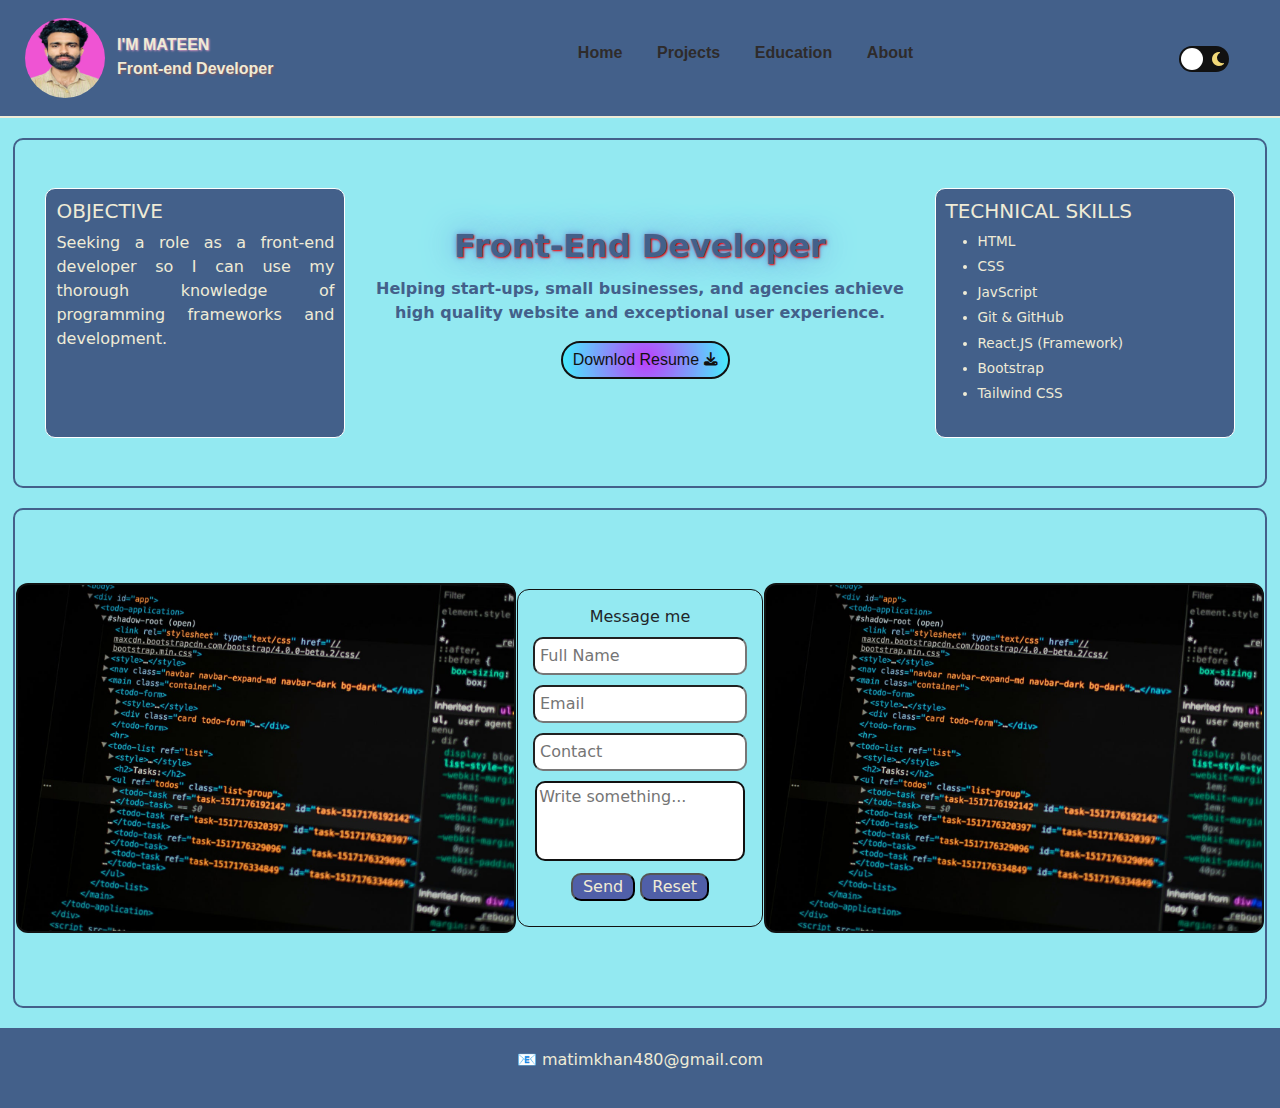
<file: index.html>
<!DOCTYPE html>
<html lang="en">

<head>
    <meta charset="UTF-8">
    <meta name="viewport" content="width=device-width, initial-scale=1.0">

    <title>Home</title>

    <link href="https://cdn.jsdelivr.net/npm/bootstrap@5.3.3/dist/css/bootstrap.min.css" rel="stylesheet">
    <link rel="stylesheet" href="https://cdnjs.cloudflare.com/ajax/libs/font-awesome/6.6.0/css/all.min.css">
    <link rel="stylesheet" href="style.css">
    <link rel="stylesheet" href="responsive.css">
</head>

<body>
    <header>
        <div class="navbar">
            <div class="profile-tag">
                <div class="profile-pic">
                    <img src="pic/Mateen Photo.jpeg" alt="profilepic" class="profilePic">
                </div>

                <div class="profile">
                    <p>I'M MATEEN <br><span class="span">Front-end Developer</span></p>
                </div>
            </div>

            <div class="topnav">
                <a href="index.html">Home</a>
                <a href="projects.html">Projects</a>
                <a href="education.html">Education</a>
                <a href="about.html">About</a>
            </div>


            <div class="darkBtn">
                <input type="checkbox" class="checkbox" id="checkbox">
                <label for="checkbox" class="checkbox-label">
                    <i class="fas fa-sun"></i>
                    <i class="fas fa-moon"></i>
                    <span class="slide"></span>
                </label>
            </div>
        </div>
    </header>

    <div class="hero-section">
        <div class="container-1">
            <h5>OBJECTIVE</h5>
            <p>Seeking a role as a front-end developer so I can use my thorough knowledge of programming frameworks and
                development.</p>
        </div>

        <div class="main">
            <h2>Front-End Developer</h2> <br>
            <p class="description">
                Helping start-ups, small businesses, and agencies achieve<br>
                high quality website and exceptional user experience.
            </p>
            <div class="btn-box">

                <a href="resume/Mateen Resume.pdf" download="Mateen-resume"><button class="btn-container"><i
                            class="fas fa-download" id="download"></i> Downlod
                        Resume </button></a>
            </div>
        </div>

        <div class="container-2">
            <h5>TECHNICAL SKILLS</h5>
            <ul>
                <li>HTML</li>
                <li>CSS</li>
                <li>JavScript</li>
                <li>Git & GitHub</li>
                <li>React.JS (Framework)</li>
                <li>Bootstrap</li>
                <li>Tailwind CSS</li>
            </ul>
        </div>
    </div>

    <div class="main-2">
        <div class="img-box"> </div>
        <div class="msg-box">
            <fieldset>
                <legend>Message me</legend>
                <form action="https://formspree.io/f/xvggqwjn" method="post" id="reset">
                    <input type="text" name=Name placeholder="Full Name" required><br>
                    <input type="email" name="Email" placeholder="Email" required><br>
                    <input type="tel" name="Contact" placeholder="Contact" minlength="10" maxlength="20" required><br>
                    <textarea name="Message" id="message" placeholder="Write something..." required></textarea><br>
                    <button class="send-btn">Send</button>
                    <input type="button" class="reset-btn" onclick="resetBtn()" value="Reset">
                </form>
            </fieldset>
        </div>
        <div class="img-box"></div>
    </div>

    <footer>
        <div class="footer-panel">
            <p>📧 matimkhan480@gmail.com</p>
        </div>
    </footer>
    <script src="script.js"></script>
</body>
<script>
    //Reset Btn
    function resetBtn() {
        document.getElementById("reset").reset();
    }
</script>

</html>
</file>
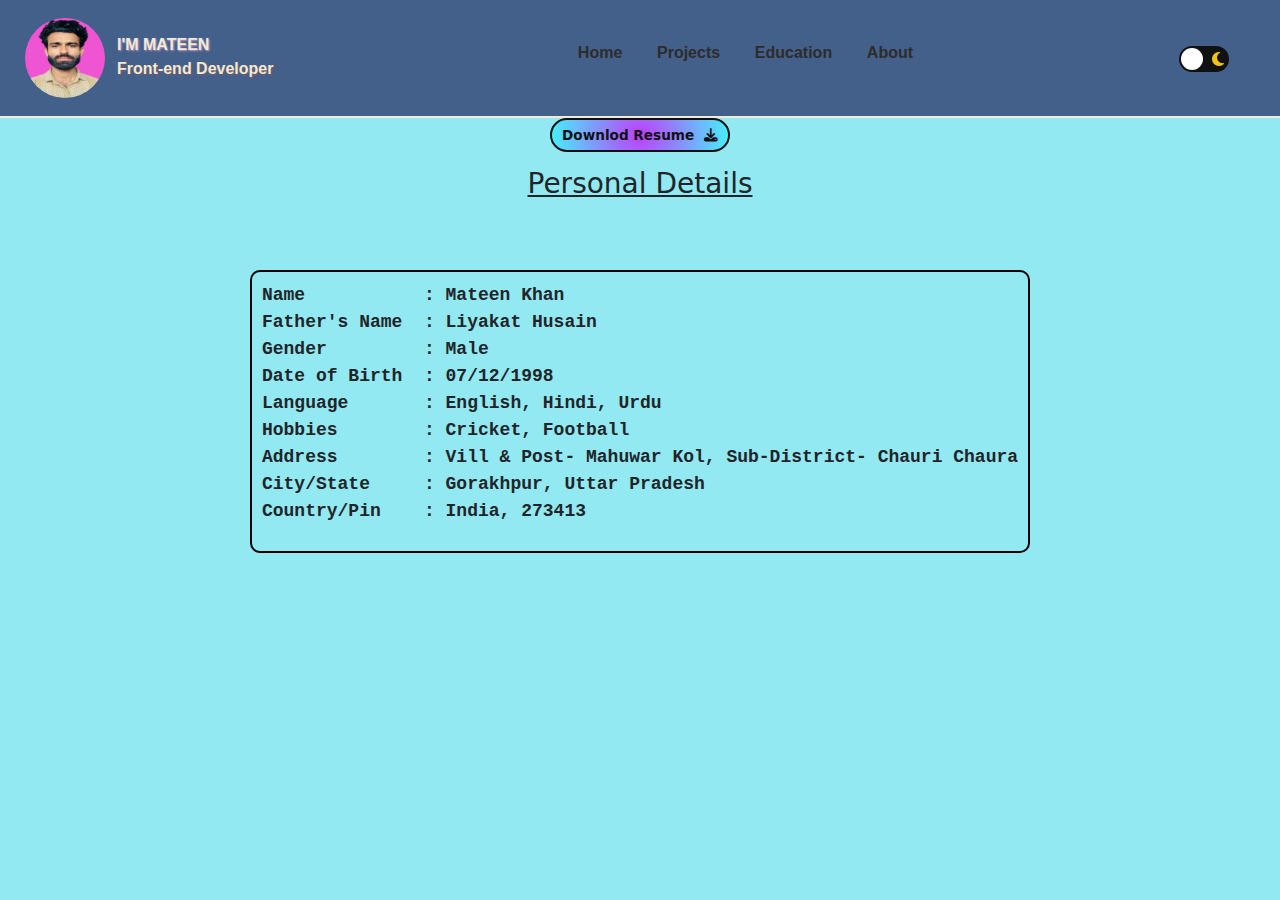
<file: about.html>
<!DOCTYPE html>
<html lang="en">

<head>
  <meta charset="UTF-8">
  <meta name="viewport" content="width=device-width, initial-scale=1.0">
  <title>About</title>

  <link href="https://cdn.jsdelivr.net/npm/bootstrap@5.3.3/dist/css/bootstrap.min.css" rel="stylesheet">
  <link rel="stylesheet" href="https://cdnjs.cloudflare.com/ajax/libs/font-awesome/6.6.0/css/all.min.css">
  <link rel="stylesheet" href="about/about.css">

</head>

<body>

  <header>
    <div class="navbar">
      <div class="profile-tag">
        <div class="profile-pic">
          <img src="pic/Mateen Photo.jpeg" alt="profilepic" class="profilePic">
        </div>

        <div class="profile">
          <p>I'M MATEEN <br><span class="span">Front-end Developer</span></p>
        </div>
      </div>

      <div class="topnav">
        <a href="index.html">Home</a>
        <a href="projects.html">Projects</a>
        <a href="education.html">Education</a>
        <a href="about.html">About</a>
      </div>

      <div class="darkBtn">
        <input type="checkbox" class="checkbox" id="checkbox">
        <label for="checkbox" class="checkbox-label">
          <i class="fas fa-sun"></i>
          <i class="fas fa-moon"></i>
          <span class="slide"></span>
        </label>
      </div>
    </div>
  </header>

  <div class="btn-container">
    <a href="resume/Mateen Resume.pdf" download="Mateen-resume">Downlod Resume <i class="fas fa-download"
        id="download"></i></a>
  </div>

  <div class="container-about">
    <h3>Personal Details</h3>

    <div class="details">
      <pre>Name           : Mateen Khan
Father's Name  : Liyakat Husain
Gender         : Male
Date of Birth  : 07/12/1998
Language       : English, Hindi, Urdu
Hobbies        : Cricket, Football
Address        : Vill & Post- Mahuwar Kol, Sub-District- Chauri Chaura
City/State     : Gorakhpur, Uttar Pradesh
Country/Pin    : India, 273413
</pre>
    </div>
  </div>
  <script src="script.js"></script>
</body>

</html>
</file>
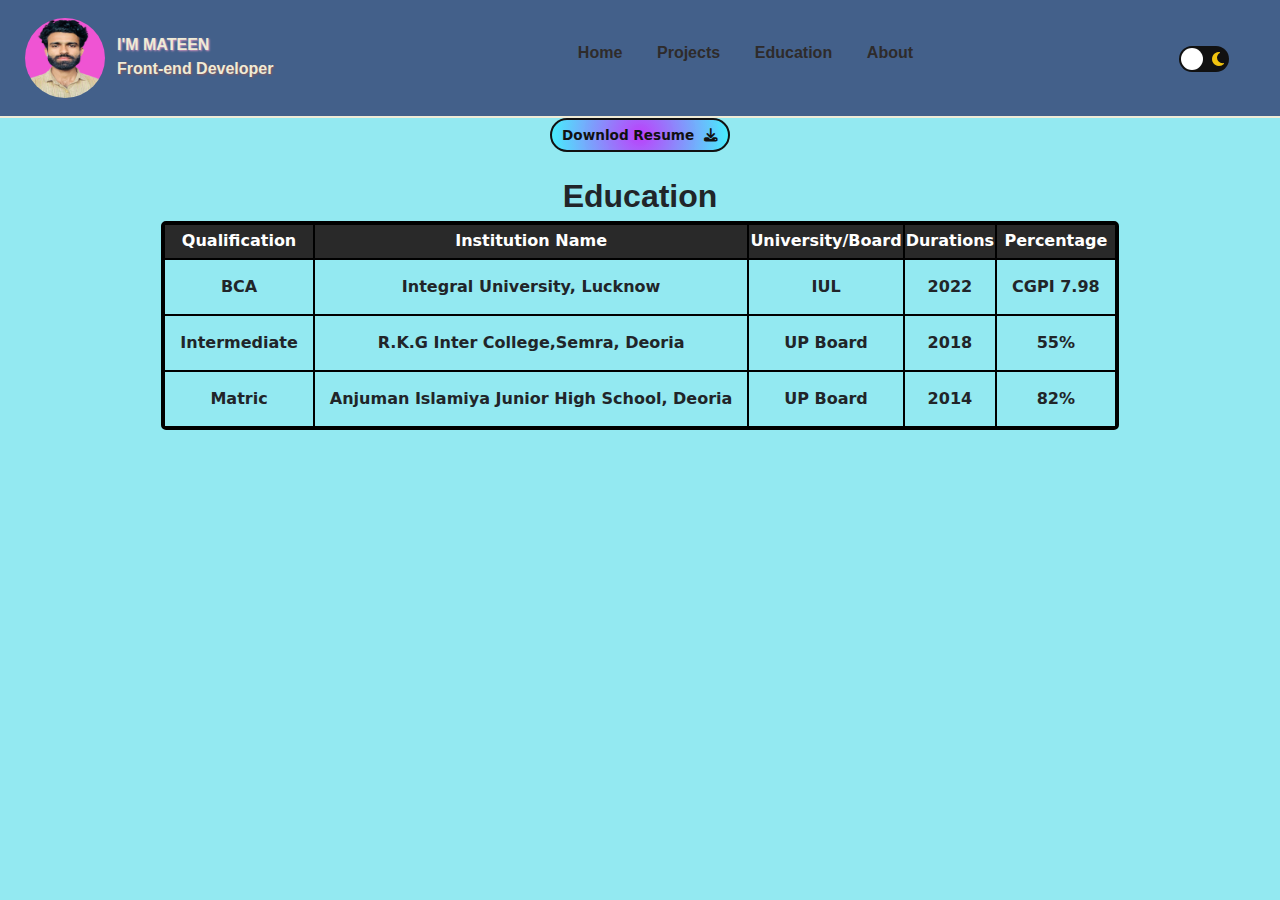
<file: education.html>
<!DOCTYPE html>
<html lang="en">

<head>
  <meta charset="UTF-8">
  <meta name="viewport" content="width=device-width, initial-scale=1.0">
  <title>Education</title>
  <link href="https://cdn.jsdelivr.net/npm/bootstrap@5.3.3/dist/css/bootstrap.min.css" rel="stylesheet">
  <link rel="stylesheet" href="https://cdnjs.cloudflare.com/ajax/libs/font-awesome/6.6.0/css/all.min.css">
  <link rel="stylesheet" href="education/education.css">
</head>

<body>
  <header>
    <div class="navbar">
      <div class="profile-tag">
        <div class="profile-pic">
          <img src="pic/Mateen Photo.jpeg" alt="profilepic" class="profilePic">
        </div>

        <div class="profile">
          <p>I'M MATEEN <br><span class="span">Front-end Developer</span></p>
        </div>
      </div>

      <div class="topnav">
        <a href="index.html">Home</a>
        <a href="projects.html">Projects</a>
        <a href="education.html">Education</a>
        <a href="about.html">About</a>
      </div>

      <div class="darkBtn">
        <input type="checkbox" class="checkbox" id="checkbox">
        <label for="checkbox" class="checkbox-label">
          <i class="fas fa-sun"></i>
          <i class="fas fa-moon"></i>
          <span class="slide"></span>
        </label>
      </div>
    </div>
  </header>

  <div class="btn-container">
    <a href="resume/Mateen Resume.pdf" download="Mateen-resume">Downlod Resume <i class="fas fa-download"
        id="download"></i></a>
  </div>

  <div class="main">
    <h3>Education</h3>
  </div>

  <div id="table">
    <table>
      <tr>
        <th>Qualification</th>
        <th>Institution Name</th>
        <th>University/Board</th>
        <th>Durations</th>
        <th>Percentage</th>
      </tr>

      <tr>
        <td>BCA</td>
        <td>Integral University, Lucknow</td>
        <td>IUL</td>
        <td>2022</td>
        <td>CGPI 7.98</td>
      </tr>

      <tr>
        <td>Intermediate</td>
        <td>R.K.G Inter College,Semra, Deoria</td>
        <td>UP Board</td>
        <td>2018</td>
        <td>55%</td>
      </tr>

      <td>Matric</td>
      <td>Anjuman Islamiya Junior High School, Deoria</td>
      <td>UP Board</td>
      <td>2014</td>
      <td>82%</td>
      </tr>
    </table>
  </div>


</body>
<script src="script.js"></script>

</html>
</file>
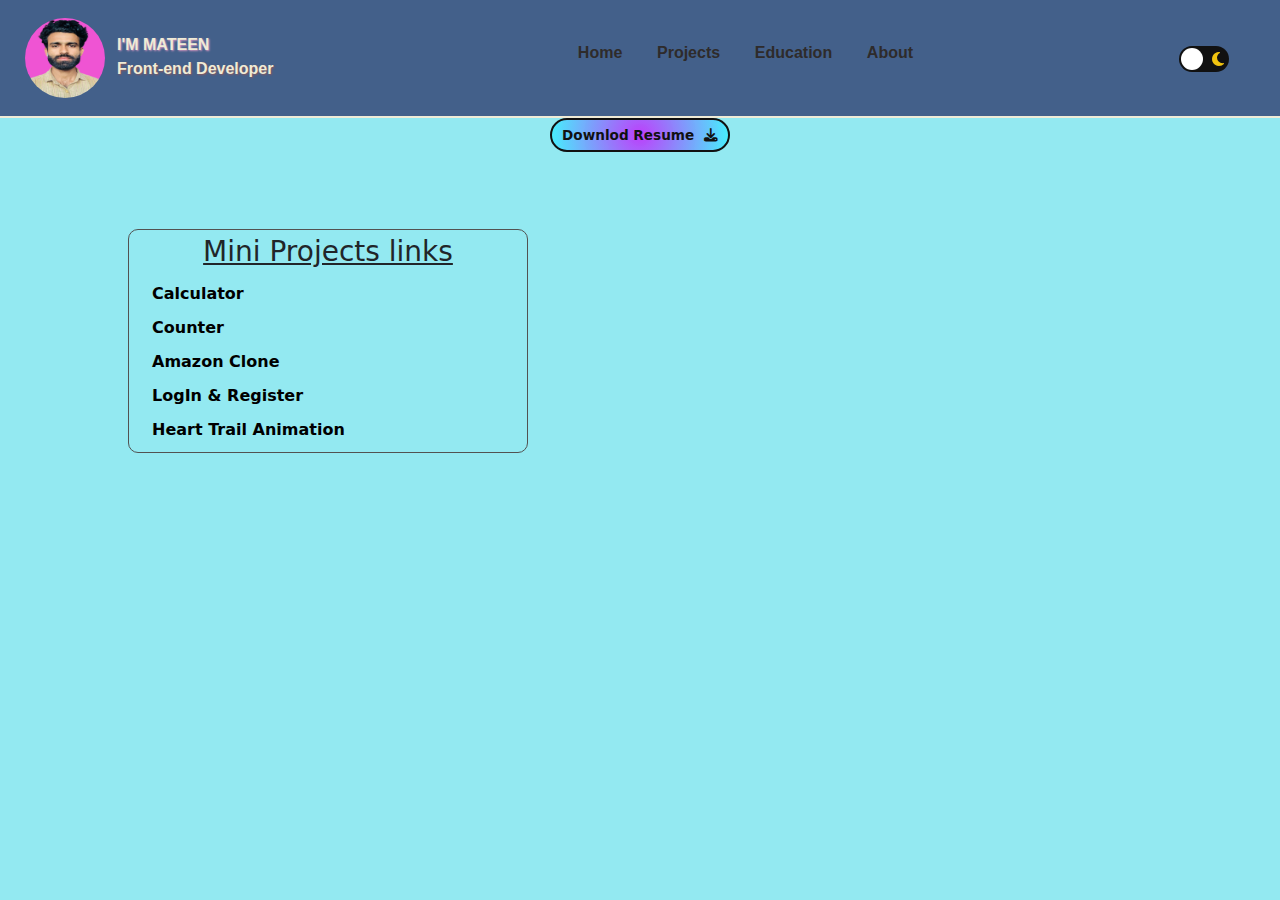
<file: projects.html>
<!DOCTYPE html>
<html lang="en">

<head>
  <meta charset="UTF-8">
  <meta name="viewport" content="width=device-width, initial-scale=1.0">
  <title>Projects</title>

  <link href="https://cdn.jsdelivr.net/npm/bootstrap@5.3.3/dist/css/bootstrap.min.css" rel="stylesheet">
  <link rel="stylesheet" href="https://cdnjs.cloudflare.com/ajax/libs/font-awesome/6.6.0/css/all.min.css">
  <link rel="stylesheet" href="projects/projects.css">

</head>

<body>
  <header>
    <div class="navbar">
      <div class="profile-tag">
        <div class="profile-pic">
          <img src="pic/Mateen Photo.jpeg" alt="profilepic" class="profilePic">
        </div>

        <div class="profile">
          <p>I'M MATEEN <br><span class="span">Front-end Developer</span></p>
        </div>
      </div>

      <div class="topnav">
        <a href="index.html">Home</a>
        <a href="projects.html">Projects</a>
        <a href="education.html">Education</a>
        <a href="about.html">About</a>
      </div>

      <div class="darkBtn">
        <input type="checkbox" class="checkbox" id="checkbox">
        <label for="checkbox" class="checkbox-label">
          <i class="fas fa-sun"></i>
          <i class="fas fa-moon"></i>
          <span class="slide"></span>
        </label>
      </div>
    </div>
  </header>

  <div class="btn-container">
    <a href="resume/Mateen Resume.pdf" download="Mateen-resume">Downlod Resume <i class="fas fa-download"
        id="download"></i></a>
  </div>

  <div class="project-box">
    <div class="mini-projects">
      <h3>Mini Projects links</h3>
      <div class="mini">
        <a href="https://khanmatin900.github.io/calculator-1/">Calculator</a>
        <a href="https://khanmatin900.github.io/counter/">Counter</a>
        <a href="https://khanmatin900.github.io/amazon-clone/">Amazon Clone</a>
        <a href="https://khanmatin900.github.io/login-register-1/">LogIn & Register</a>
        <a href="https://khanmatin900.github.io/heart-animate-JS/">Heart Trail Animation</a>
      </div>
    </div>
  </div>

  <script src="script.js"></script>
</body>

</html>
</file>
<file: style.css>
body {
  /* background-color: #efebd6; or  #111845*/
  background-color: #93e9f1;
}

header {
  border-bottom: 2px solid #efebd6;
  padding-bottom: 10px;
  background-color: #43608a;
  align-items: center;
}

.profile-tag {
  display: flex;
  justify-content: center;
}

.profile-pic {
  margin-left: 25px;
  margin-top: 10px;
  transition: all 1s ease-out;
}
.profile-pic:hover {
  transform: scale(1.1);
}

.profilePic {
  width: 80px;
  height: 80px;
  border-radius: 50%;
}

.profile {
  margin-left: 12px;
  margin-top: 25px;
  font-family: Arial;
  transition: all 1s ease-out;
}
.profile:hover {
  transform: scale(1.1);
}

.profile p {
  font-weight: 800;
  transition: all 1s ease-out;
  text-shadow: 1px 1px 2px rgb(215, 151, 191);
}

.span {
  font-weight: 600;
  margin-top: 10px;
  text-shadow: 1px 1px 2px rgb(137, 87, 95);
  transition: all 1s ease-out;
}

.navbar {
  display: flex;
  justify-content: left;
  align-items: center;
  transition: all 0.5s ease-out;
  color: #efebd6;
}

.topnav {
  border-radius: 10px;
  padding: 0.5rem;
  gap: 0.6rem;
  margin-left: 22%;
}
.topnav a.icon {
  display: none;
}

.topnav a {
  font-family: Arial;
  font-weight: 600;
  border-radius: 5px;
  color: #2e2b2b;
  padding: 0.3rem;
  margin: 10px;
  text-align: center;
  text-decoration: none;
  transition: all 0.5s ease-out;
}

.topnav a:hover,
.topnav a:focus {
  background-color: #43608a;
  color: aliceblue;
  text-decoration: underline;
}

/* Dark-btn section */

.darkBtn {
  position: fixed;
  left: 92%;
  top: 5%;
  size: 20px;
  cursor: pointer;
  border: 1px solid transparent;
  border-radius: 12px;
  transition: all 1s ease-out;
}
.darkBtn:hover {
  border: 1px solid #fff;
  border-radius: 12px;
}

body.dark {
  background-color: #2e2b2b;
}

/* #9b59b6 */
body.dark .profile,
body.dark .main,
body.dark .container-1,
body.dark .container-2,
body.dark .main p,
body.dark .main h2,
body.dark .msg-box {
  color: #fff;
}

.checkbox {
  opacity: 0;
  position: absolute;
}

.checkbox-label {
  background-color: #111;
  width: 50px;
  height: 26px;
  border-radius: 50px;
  position: relative;
  padding: 5px;
  cursor: pointer;
  display: flex;
  justify-content: space-between;
  align-items: center;
  transition: all 1s ease-out;
}

.checkbox-label .slide {
  background-color: #fff;
  width: 22px;
  height: 22px;
  position: absolute;
  left: 2px;
  top: 2px;
  border-radius: 50%;
  transition: transform 0.2s linear;
}
.fa-moon {
  color: #f1d978;
}
.fa-sun {
  color: #f39c12;
}

.checkbox:checked + .checkbox-label .slide {
  transform: translateX(24px);
}

/* Main sectiom */

.hero-section {
  display: flex;
  justify-content: space-evenly;
  align-items: center;
  margin-top: 20px;
  padding-top: 25px 0px 20px 0px;
  width: 98%;
  height: 350px;
  margin-left: 1%;
  border: 2px solid #43608a;
  border-radius: 10px;
  color: #efebd6;
  transition: all 1s ease-out;
}
.hero-section:hover {
  border: 2px solid aliceblue;
}

.main p,
h2 {
  color: #43608a;
  text-align: center;
  margin-top: -20px;
  font-weight: 600;
  transition: all 0.5s ease-out;
}
.main h2 {
  text-shadow: 1px 1px 2px red, 0 0 1em rgb(95, 143, 216),
    0 0 0.2em rgb(95, 143, 216);
}
.main h2:hover {
  transform: scale(1.1);
}

.btn-container {
  font-family: sans-serif;
  font-size: 1rem;
  margin-left: 35%;
  padding: 5px 10px 5px 10px;
  display: flex;
  justify-content: center;
  align-items: center;
  flex-direction: row-reverse;
  width: fit-content;
  border-radius: 20px;
  cursor: pointer;
  border: 2px solid;
  transition: all 1s ease-out;
  color: #111;
  background: radial-gradient(
    circle,
    rgba(189, 63, 251, 1) 0%,
    rgba(70, 238, 252, 0.9831582291119573) 100%
  );
  animation: borderAnimate 5s infinite;
}
@keyframes borderAnimate {
  0% {
    border-color: red;
  }
  33% {
    border-color: blue;
  }
  66% {
    border-color: green;
  }
  100% {
    border-color: red;
  }
}

.btn-container:hover {
  border: 2px solid;
  transform: scale(1.1);
  color: #fff;
}
.btn-container a {
  color: #111;
}
.btn-container a,
#download {
  text-decoration: none;
  font-size: 0.85rem;
  font-weight: 600;
  transition: all 1s ease-out;
}
.btn-container #download {
  margin-left: 5px;
  transition: 0ms;
}
.btn-container a:hover {
  color: #fff;
}
.btn-container a:hover,
#download:hover {
  transform: scale(0.9);
}

.btn-box a {
  text-decoration: none;
}

.container-1 {
  background-color: #43608a;
  border: 1px solid #fff;
  border-radius: 10px;
  padding: 10px;
  width: 300px;
  height: 250px;
  transition: all 0.5s ease-out;
}
.container-1:hover {
  border: 1px solid black;
  transform: scale(1.1);
}

.container-1 p {
  word-spacing: normal;
  font-size: 1rem;
  text-align: justify;
}

.container-2 {
  background-color: #43608a;
  border: 1px solid #fff;
  font-size: 0.85rem;
  border-radius: 10px;
  padding: 10px;
  width: 300px;
  height: 250px;
  transition: all 0.5s ease-out;
}
.container-2 li {
  margin-top: 5px;
}
.container-2:hover {
  border: 1px solid black;
  transform: scale(1.1);
}

/* Main-2 Section */

.main-2 {
  display: flex;
  justify-content: space-evenly;
  align-items: center;
  margin-top: 20px;
  padding-top: 25px 0px 20px 0px;
  width: 98%;
  height: 500px;
  margin-left: 1%;
  border: 2px solid #43608a;
  border-radius: 10px;
  transition: all 1s ease-out;
}
.main-2:hover {
  border: 2px solid aliceblue;
}

/* Image-box*/

.img-box {
  width: 500px;
  height: 350px;
  border: 2px solid #111;
  border-radius: 12px;
  background: url(design-img/img-1.jpg);
  transition: all 2s ease-out;
  animation: changeImg 15s infinite;
  background-size: cover;
}

@keyframes changeImg {
  0% {
    background-image: url(design-img/img-1.jpg);
  }
  25% {
    background-image: url(design-img/img-2.png);
  }
  50% {
    background-image: url(design-img/img-3.avif);
  }
  75% {
    background-image: url(design-img/img-4.webp);
  }
  100% {
    background-image: url(design-img/img-5.png);
  }
}

.img-box:hover {
  border: 2px solid aliceblue;
  transform: scale(1.1);
}

/* Message-Section */

.msg-box {
  border: 1px solid #111;
  padding: 15px;
  display: flex;
  justify-content: center;
  border-radius: 12px;
  transition: all 1s ease-out;
}

.msg-box:hover {
  border: 1px solid aliceblue;
  transform: scale(1.1);
}

fieldset {
  text-align: center;
}

legend {
  font-size: 1rem;
  font-weight: 500;
}

input {
  margin-bottom: 10px;
  border-radius: 10px;
  padding: 5px;
  transition: all 0.5s ease-out;
}
input:hover {
  border: 2px solid aliceblue;
}

textarea {
  height: 80px;
  resize: none;
  width: 98%;
  border-radius: 10px;
  border: 2px solid #111;
  transition: all 0.5s ease-out;
}
textarea:hover {
  border: 2px solid aliceblue;
}

.send-btn,
.reset-btn {
  margin-top: 5px;
  padding: 0px 10px 0px 10px;
  border-radius: 10px;
  background-color: #505fa8;
  color: #efebd6;
  transition: all 0.5s ease-out;
}
.send-btn:hover,
.reset-btn:hover {
  border: 2px solid rgb(123, 134, 143);
}

/* Footer-Section*/

.footer-panel {
  display: flex;
  justify-content: center;
  align-items: center;
  color: #efebd6;
  margin-top: 20px;
  height: 80px;
  background-color: #43608a;
  border-color: #43608a;
}
</file>
<file: responsive.css>
@media screen and (max-width: 480px) {
  body {
    background-color: #93e9f1;
    margin: 0;
    padding: 0;
  }

  /* Header Section*/

  header {
    height: 250px;
    border-bottom: 2px solid #efebd6;
    background-color: #43608a;
    align-items: center;
  }

  .profile-tag {
    display: flex;
    flex-direction: column;
    margin-left: 8px;
    margin-bottom: 30%;
  }

  .profile-pic {
    margin-left: 5px;
  }

  .profilePic {
    width: 40px;
    height: 40px;
    border-radius: 50%;
  }

  .profile {
    margin-left: 2px;
    margin-top: 10px;
    font-family: Arial;
    color: #efebd6;
  }

  .profile p {
    font-size: 12px;
    font-weight: 600;
    transition: all 1s ease-out;
  }

  .span {
    font-weight: 400;
    margin-top: 2px;
  }

  .navbar {
    display: flex;
    justify-content: start;
    margin-bottom: 20%;
    transition: all 0.5s ease-out;
    color: #efebd6;
  }

  .topnav {
    width: 140px;
    height: 200px;
    margin-left: 12px;
    margin-top: 15px;
    border: 2px solid aliceblue;
    border-radius: 10px;
    padding: 0.5rem;
    gap: 0.5rem;
    transition: all 1s ease-out;
  }

  .topnav:hover {
    border: 2px solid #111;
  }

  .topnav a {
    display: block;
    font-family: Arial;
    font-weight: 600;
    border-radius: 5px;
    color: black;
    padding: 0.3rem;
    margin: 10px;
    text-align: center;
    text-decoration: none;
    transition: all 0.5s ease-out;
  }

  .topnav a:hover,
  .topnav a:focus {
    background-color: #43608a;
    color: aliceblue;
  }

  .darkBtn {
    position: fixed;
    left: 82%;
    top: 4%;
    size: 20px;
    cursor: pointer;
    transition: all 0.5s ease-out;
  }

  /* Hero Section */

  .hero-section {
    display: flex;
    flex-direction: column;
    justify-content: center;
    align-items: center;
    height: 820px;
    padding: 20px;
  }

  .main {
    position: relative;
    bottom: 35%;
  }

  .main p,
  h2 {
    color: #43608a;
    text-align: center;
    font-weight: 500;
    transition: all 0.5s ease-out;
  }
  .main h2 {
    text-shadow: 1px 1px 2px red, 0 0 1em rgb(95, 143, 216),
      0 0 0.2em rgb(95, 143, 216);
  }
  .main p {
    font-size: 1rem;
  }
  .btn-container {
    margin-top: 20px;
    margin-left: 30%;
  }

  .container-1 {
    position: relative;
    top: 22%;
  }
  .container-2 {
    margin-top: 50px;
  }

  /* Main-2 Section */

  .main-2 {
    display: flex;
    flex-direction: column;
    justify-content: space-evenly;
    align-items: center;
    margin-top: 20px;
    padding: 25px 0px 20px 0px;
    height: 900px;
    margin-left: 1%;
    border: 2px solid #43608a;
    border-radius: 10px;
    gap: 35px;
  }

  /* Image-box*/

  .img-box {
    width: 300px;
    height: 250px;
    border: 2px solid #111;
    border-radius: 12px;
    background: url(design-img/img-1.jpg);
    transition: all 2s ease-out;
    animation: changeImg 15s infinite;
    background-size: cover;
  }

  @keyframes changeImg {
    0% {
      background-image: url(design-img/img-1.jpg);
    }
    25% {
      background-image: url(design-img/img-2.png);
    }
    50% {
      background-image: url(design-img/img-3.avif);
    }
    75% {
      background-image: url(design-img/img-4.webp);
    }
    100% {
      background-image: url(design-img/img-5.png);
    }
  }

  .img-box:hover {
    border: 2px solid aliceblue;
  }

  .msg-box {
    transition: all 1s ease-out;
  }
}
</file>
<file: about/about.css>
body {
  background-color: #93e9f1;
}

/* Nav Section */

header {
  border-bottom: 2px solid #efebd6;
  padding-bottom: 10px;
  background-color: #43608a;
  align-items: center;
}

.profile-tag {
  display: flex;
  justify-content: center;
}

.profile-pic {
  margin-left: 25px;
  margin-top: 10px;
  transition: all 1s ease-out;
}
.profile-pic:hover {
  transform: scale(1.1);
}

.profilePic {
  width: 80px;
  height: 80px;
  border-radius: 50%;
}

.profile {
  margin-left: 12px;
  margin-top: 25px;
  font-family: Arial;
  transition: all 1s ease-out;
}
.profile:hover {
  transform: scale(1.1);
}

.profile p {
  font-weight: 800;
  transition: all 1s ease-out;
  text-shadow: 1px 1px 2px rgb(215, 151, 191);
}

.span {
  font-weight: 600;
  margin-top: 10px;
  text-shadow: 1px 1px 2px rgb(137, 87, 95);
  transition: all 1s ease-out;
}

.navbar {
  display: flex;
  justify-content: left;
  align-items: center;
  transition: all 0.5s ease-out;
  color: #efebd6;
}

.topnav {
  border-radius: 10px;
  padding: 0.5rem;
  gap: 0.6rem;
  margin-left: 22%;
}
.topnav a.icon {
  display: none;
}

.topnav a {
  font-family: Arial;
  font-weight: 600;
  border-radius: 5px;
  color: #2e2b2b;
  padding: 0.3rem;
  margin: 10px;
  text-align: center;
  text-decoration: none;
  transition: all 0.5s ease-out;
}

.topnav a:hover,
.topnav a:focus {
  background-color: #43608a;
  color: aliceblue;
  text-decoration: underline;
}

/* Dark-btn section */

.darkBtn {
  position: fixed;
  left: 92%;
  top: 5%;
  size: 20px;
  cursor: pointer;
  border: 1px solid transparent;
  border-radius: 12px;
  transition: all 1s ease-out;
}
.darkBtn:hover {
  border: 1px solid #fff;
  border-radius: 12px;
}

body.dark {
  background-color: #1d1818;
}

/* #9b59b6 */
body.dark .profile,
body.dark h3,
body.dark .details {
  color: #fff;
}

.checkbox {
  opacity: 0;
  position: absolute;
}

.checkbox-label {
  background-color: #111;
  width: 50px;
  height: 26px;
  border-radius: 50px;
  position: relative;
  padding: 5px;
  cursor: pointer;
  display: flex;
  justify-content: space-between;
  align-items: center;
}

.checkbox-label .slide {
  background-color: #fff;
  width: 22px;
  height: 22px;
  position: absolute;
  left: 2px;
  top: 2px;
  border-radius: 50%;
  transition: transform 0.2s linear;
}

.fa-moon {
  color: #f1c40f;
}

.fa-sun {
  color: #f39c12;
}

.checkbox:checked + .checkbox-label .slide {
  transform: translateX(24px);
}

/* Main Section */

.btn-container {
  margin: auto;
  padding: 5px 10px 5px 10px;
  display: flex;
  justify-content: center;
  align-items: center;
  flex-direction: row-reverse;
  width: fit-content;
  border-radius: 20px;
  cursor: pointer;
  border: 2px solid;
  transition: all 1s ease-out;
  color: #111;
  background: radial-gradient(
    circle,
    rgba(189, 63, 251, 1) 0%,
    rgba(70, 238, 252, 0.9831582291119573) 100%
  );
  animation: borderAnimate 5s infinite;
}
@keyframes borderAnimate {
  0% {
    border-color: red;
  }
  33% {
    border-color: blue;
  }
  66% {
    border-color: green;
  }
  100% {
    border-color: red;
  }
}

.btn-container:hover {
  border: 2px solid;
  transform: scale(1.1);
  color: #fff;
}
.btn-container a {
  color: #111;
}
.btn-container a,
#download {
  text-decoration: none;
  font-size: 0.85rem;
  font-weight: 600;
  transition: all 1s ease-out;
}
.btn-container #download {
  margin-left: 5px;
  transition: 0ms;
}
.btn-container a:hover {
  color: #fff;
}
.btn-container a:hover,
#download:hover {
  transform: scale(0.9);
}

pre {
  font-weight: 600;
  font-size: large;
}

.container-about {
  display: flex;
  justify-content: center;
  margin-top: 40px;
}

.details {
  position: absolute;
  top: 30%;
  width: fit-content;
  border: 2px solid black;
  padding: 10px;
  border-radius: 10px;
  transition: all 1s ease-out;
}

.details:hover {
  border: 2px solid aliceblue;
}

h3 {
  margin-top: -25px;
  text-decoration: underline;
  transition: all 1s ease-out;
}

h3:hover {
  color: aliceblue;
}

/* Responsive CSS */
@media screen and (max-width: 480px) {
  body {
    height: 100%vh;
    background-color: #93e9f1;
    margin: 0;
    padding: 0;
  }

  /* Header Section*/

  header {
    height: 250px;
    border-bottom: 2px solid #efebd6;
    background-color: #43608a;
    align-items: center;
  }

  .profile-tag {
    display: flex;
    flex-direction: column;
    margin-left: 8px;
    margin-bottom: 30%;
  }

  .profile-pic {
    margin-left: 5px;
  }

  .profilePic {
    width: 40px;
    height: 40px;
    border-radius: 50%;
  }

  .profile {
    margin-left: 2px;
    margin-top: 10px;
    font-family: Arial;
    color: #efebd6;
  }

  .profile p {
    font-size: 12px;
    font-weight: 600;
    transition: all 1s ease-out;
  }

  .span {
    font-weight: 400;
    margin-top: 2px;
  }

  .navbar {
    display: flex;
    justify-content: start;
    margin-bottom: 20%;
    transition: all 0.5s ease-out;
    color: #efebd6;
  }

  .topnav {
    width: 140px;
    height: 200px;
    margin-left: 12px;
    margin-top: 15px;
    border: 2px solid aliceblue;
    border-radius: 10px;
    padding: 0.5rem;
    gap: 0.5rem;
    transition: all 1s ease-out;
  }

  .topnav:hover {
    border: 2px solid #111;
  }

  .topnav a {
    display: block;
    font-family: Arial;
    font-weight: 600;
    border-radius: 5px;
    color: black;
    padding: 0.3rem;
    margin: 10px;
    text-align: center;
    text-decoration: none;
    transition: all 0.5s ease-out;
  }

  .topnav a:hover,
  .topnav a:focus {
    background-color: #43608a;
    color: aliceblue;
  }

  .darkBtn {
    position: fixed;
    left: 82%;
    top: 4%;
    size: 20px;
    cursor: pointer;
    transition: all 0.5s ease-out;
  }

  /*About Responsive CSS*/
  .container-about {
    display: flex;
    justify-content: center;
    flex-direction: column;
  }

  h3 {
    text-align: center;
    position: relative;
    bottom: 25%;
  }

  pre {
    font-size: 0.85rem;
  }

  .details {
    position: relative;
    top: 30%;
    width: 100%;
    height: 200px;
    border: 2px solid black;
    padding: 10px;
    border-radius: 10px;
    transition: all 1s ease-out;
  }
}
</file>
<file: education/education.css>
body {
  background-color: #93e9f1;
}

/* Nav Section */
header {
  border-bottom: 2px solid #efebd6;
  padding-bottom: 10px;
  background-color: #43608a;
  align-items: center;
}

.profile-tag {
  display: flex;
  justify-content: center;
}

.profile-pic {
  margin-left: 25px;
  margin-top: 10px;
  transition: all 1s ease-out;
}

.profile-pic:hover {
  transform: scale(1.1);
}

.profilePic {
  width: 80px;
  height: 80px;
  border-radius: 50%;
}

.profile {
  margin-left: 12px;
  margin-top: 25px;
  font-family: Arial;
  transition: all 1s ease-out;
}

.profile:hover {
  transform: scale(1.1);
}

.profile p {
  font-weight: 800;
  transition: all 1s ease-out;
  text-shadow: 1px 1px 2px rgb(215, 151, 191);
}

.span {
  font-weight: 600;
  margin-top: 10px;
  text-shadow: 1px 1px 2px rgb(137, 87, 95);
  transition: all 1s ease-out;
}

.navbar {
  display: flex;
  justify-content: left;
  align-items: center;
  transition: all 0.5s ease-out;
  color: #efebd6;
}

.topnav {
  border-radius: 10px;
  padding: 0.5rem;
  gap: 0.6rem;
  margin-left: 22%;
}

.topnav a.icon {
  display: none;
}

.topnav a {
  font-family: Arial;
  font-weight: 600;
  border-radius: 5px;
  color: #2e2b2b;
  padding: 0.3rem;
  margin: 10px;
  text-align: center;
  text-decoration: none;
  transition: all 0.5s ease-out;
}

.topnav a:hover,
.topnav a:focus {
  background-color: #43608a;
  color: aliceblue;
  text-decoration: underline;
}

/* Dark-btn section */

.darkBtn {
  position: fixed;
  left: 92%;
  top: 5%;
  size: 20px;
  cursor: pointer;
  border: 1px solid transparent;
  border-radius: 12px;
  transition: all 1s ease-out;
}

.darkBtn:hover {
  border: 1px solid #fff;
  border-radius: 12px;
}

body.dark {
  background-color: #1d1818;
}

/* #9b59b6 */
body.dark table,
body.dark th,
body.dark td,
body.dark .profile,
body.dark h3,
body.dark .border {
  color: #fff;
}

.checkbox {
  opacity: 0;
  position: absolute;
}

.checkbox-label {
  background-color: #111;
  width: 50px;
  height: 26px;
  border-radius: 50px;
  position: relative;
  padding: 5px;
  cursor: pointer;
  display: flex;
  justify-content: space-between;
  align-items: center;
}

.checkbox-label .slide {
  background-color: #fff;
  width: 22px;
  height: 22px;
  position: absolute;
  left: 2px;
  top: 2px;
  border-radius: 50%;
  transition: transform 0.2s linear;
}

.fa-moon {
  color: #f1c40f;
}

.fa-sun {
  color: #f39c12;
}

.checkbox:checked + .checkbox-label .slide {
  transform: translateX(24px);
}

/* Hero Section */

.btn-container {
  margin: auto;
  padding: 5px 10px 5px 10px;
  display: flex;
  justify-content: center;
  align-items: center;
  flex-direction: row-reverse;
  width: fit-content;
  border-radius: 20px;
  cursor: pointer;
  border: 2px solid;
  transition: all 1s ease-out;
  color: #111;
  background: radial-gradient(
    circle,
    rgba(189, 63, 251, 1) 0%,
    rgba(70, 238, 252, 0.9831582291119573) 100%
  );
  animation: borderAnimate 5s infinite;
}
@keyframes borderAnimate {
  0% {
    border-color: red;
  }
  33% {
    border-color: blue;
  }
  66% {
    border-color: green;
  }
  100% {
    border-color: red;
  }
}

.btn-container:hover {
  border: 2px solid;
  transform: scale(1.1);
  color: #fff;
}
.btn-container a {
  color: #111;
}
.btn-container a,
#download {
  text-decoration: none;
  font-size: 0.85rem;
  font-weight: 600;
  transition: all 1s ease-out;
}
.btn-container #download {
  margin-left: 5px;
  transition: 0ms;
}
.btn-container a:hover {
  color: #fff;
}
.btn-container a:hover,
#download:hover {
  transform: scale(0.9);
}

.main {
  display: flex;
  justify-content: center;
}

h3 {
  font-family: Arial;
  margin-top: 25px;
  margin-bottom: 5px;
  font-weight: 600;
  font-size: 2rem;
  transition: all 1s ease-out;
}

h3:hover {
  color: aliceblue;
  text-decoration: underline;
}

#table {
  display: flex;
  justify-content: center;
  margin: auto;
  border: 2px solid black;
  border-radius: 5px;
  width: fit-content;
  transition: all 0.5s ease-out;
}

#table:hover {
  border: 2px solid aliceblue;
  border-radius: 5px;
}

table,
td {
  border: 2px solid black;
  border-collapse: collapse;
  text-align: center;
  padding: 15px;
}

td {
  font-weight: 600;
  transition: all 1s ease-out;
}

th {
  background: hwb(0 16% 84%);
  color: rgb(255, 255, 255);
  border: 2px solid black;
  border-collapse: collapse;
  text-align: center;
  padding-bottom: 5px;
  padding-top: 4px;
  transition: all 1s ease-out;
}

/* Responsive CSS */
@media screen and (max-width: 480px) {
  body {
    height: 100%vh;
    background-color: #93e9f1;
    margin: 0;
    padding: 0;
  }

  /* Header Section*/

  header {
    height: 250px;
    border-bottom: 2px solid #efebd6;
    background-color: #43608a;
    align-items: center;
  }

  .profile-tag {
    display: flex;
    flex-direction: column;
    margin-left: 8px;
    margin-bottom: 30%;
  }

  .profile-pic {
    margin-left: 5px;
  }

  .profilePic {
    width: 40px;
    height: 40px;
    border-radius: 50%;
  }

  .profile {
    margin-left: 2px;
    margin-top: 10px;
    font-family: Arial;
    color: #efebd6;
  }

  .profile p {
    font-size: 12px;
    font-weight: 600;
    transition: all 1s ease-out;
  }

  .span {
    font-weight: 400;
    margin-top: 2px;
  }

  .navbar {
    display: flex;
    justify-content: start;
    margin-bottom: 20%;
    transition: all 0.5s ease-out;
    color: #efebd6;
  }

  .topnav {
    width: 140px;
    height: 200px;
    margin-left: 12px;
    margin-top: 15px;
    border: 2px solid aliceblue;
    border-radius: 10px;
    padding: 0.5rem;
    gap: 0.5rem;
    transition: all 1s ease-out;
  }

  .topnav:hover {
    border: 2px solid #111;
  }

  .topnav a {
    display: block;
    font-family: Arial;
    font-weight: 600;
    border-radius: 5px;
    color: black;
    padding: 0.3rem;
    margin: 10px;
    text-align: center;
    text-decoration: none;
    transition: all 0.5s ease-out;
  }

  .topnav a:hover,
  .topnav a:focus {
    background-color: #43608a;
    color: aliceblue;
  }

  .darkBtn {
    position: fixed;
    left: 82%;
    top: 4%;
    size: 20px;
    cursor: pointer;
    transition: all 0.5s ease-out;
  }

  /* Main */
  .main {
    display: flex;
    justify-content: center;
  }

  h3 {
    font-family: Arial;
    margin-top: 5%;
    font-weight: 600;
    font-size: 1rem;
    text-decoration-line: underline;
    transition: all 1s ease-out;
  }

  #table {
    border: 1px solid #111;
    margin-top: 1%;
    margin-left: 0%;
    transition: all 0.5s ease-out;
  }

  #table:hover {
    border: 1px solid aliceblue;
    border-radius: 5px;
  }

  table,
  td {
    font-size: 0.85rem;
    border: 1px solid black;
    border-collapse: collapse;
    text-align: center;
  }

  td {
    font-size: 8px;
    font-weight: 400;
    transition: all 1s ease-out;
  }

  th {
    font-size: 10px;
    background: hwb(0 16% 84%);
    color: rgb(255, 255, 255);
    border: 1px solid black;
    text-align: center;
    transition: all 1s ease-out;
  }
}
</file>
<file: projects/projects.css>
body {
  background-color: #93e9f1;
}

/* Nav Section */

header {
  border-bottom: 2px solid #efebd6;
  padding-bottom: 10px;
  background-color: #43608a;
  align-items: center;
}

.profile-tag {
  display: flex;
  justify-content: center;
}

.profile-pic {
  margin-left: 25px;
  margin-top: 10px;
  transition: all 1s ease-out;
}

.profile-pic:hover {
  transform: scale(1.1);
}

.profilePic {
  width: 80px;
  height: 80px;
  border-radius: 50%;
}

.profile {
  margin-left: 12px;
  margin-top: 25px;
  font-family: Arial;
  transition: all 1s ease-out;
}

.profile:hover {
  transform: scale(1.1);
}

.profile p {
  font-weight: 800;
  transition: all 1s ease-out;
  text-shadow: 1px 1px 2px rgb(215, 151, 191);
}

.span {
  font-weight: 600;
  margin-top: 10px;
  text-shadow: 1px 1px 2px rgb(137, 87, 95);
  transition: all 1s ease-out;
}

.navbar {
  display: flex;
  justify-content: left;
  align-items: center;
  transition: all 0.5s ease-out;
  color: #efebd6;
}

.topnav {
  border-radius: 10px;
  padding: 0.5rem;
  gap: 0.6rem;
  margin-left: 22%;
}

.topnav a.icon {
  display: none;
}

.topnav a {
  font-family: Arial;
  font-weight: 600;
  border-radius: 5px;
  color: #2e2b2b;
  padding: 0.3rem;
  margin: 10px;
  text-align: center;
  text-decoration: none;
  transition: all 0.5s ease-out;
}

.topnav a:hover,
.topnav a:focus {
  background-color: #43608a;
  color: aliceblue;
  text-decoration: underline;
}

/* Dark-btn section */

.darkBtn {
  position: fixed;
  left: 92%;
  top: 5%;
  size: 20px;
  cursor: pointer;
  border: 1px solid transparent;
  border-radius: 12px;
  transition: all 1s ease-out;
}

.darkBtn:hover {
  border: 1px solid #fff;
  border-radius: 12px;
}

body.dark {
  background-color: #1d1818;
}

/* #9b59b6 */
body.dark .profile,
body.dark .mini-projects,
body.dark h3,
body.dark .mini a,
body.dark .mini {
  color: #fff;
}

.checkbox {
  opacity: 0;
  position: absolute;
}

.checkbox-label {
  background-color: #111;
  width: 50px;
  height: 26px;
  border-radius: 50px;
  position: relative;
  padding: 5px;
  cursor: pointer;
  display: flex;
  justify-content: space-between;
  align-items: center;
}

.checkbox-label .slide {
  background-color: #fff;
  width: 22px;
  height: 22px;
  position: absolute;
  left: 2px;
  top: 2px;
  border-radius: 50%;
  transition: transform 0.2s linear;
}

.fa-moon {
  color: #f1c40f;
}

.fa-sun {
  color: #f39c12;
}

.checkbox:checked + .checkbox-label .slide {
  transform: translateX(24px);
}

/* Projects Section */

.btn-container {
  margin: auto;
  padding: 5px 10px 5px 10px;
  display: flex;
  justify-content: center;
  align-items: center;
  flex-direction: row-reverse;
  width: fit-content;
  border-radius: 20px;
  cursor: pointer;
  border: 2px solid;
  transition: all 1s ease-out;
  color: #111;
  background: radial-gradient(
    circle,
    rgba(189, 63, 251, 1) 0%,
    rgba(70, 238, 252, 0.9831582291119573) 100%
  );
  animation: borderAnimate 5s infinite;
}
@keyframes borderAnimate {
  0% {
    border-color: red;
  }
  33% {
    border-color: blue;
  }
  66% {
    border-color: green;
  }
  100% {
    border-color: red;
  }
}

.btn-container:hover {
  border: 2px solid;
  transform: scale(1.1);
  color: #fff;
}
.btn-container a {
  color: #111;
}
.btn-container a,
#download {
  text-decoration: none;
  font-size: 0.85rem;
  font-weight: 600;
  transition: all 1s ease-out;
}
.btn-container #download {
  margin-left: 5px;
  transition: 0ms;
}
.btn-container a:hover {
  color: #fff;
}
.btn-container a:hover,
#download:hover {
  transform: scale(0.9);
}

.mini-projects {
  border: 1px solid rgb(82, 82, 82);
  border-radius: 10px;
  padding: 5px 8px 5px 8px;
  width: 400px;
  position: relative;
  margin: 6% 0% 0% 10%;
  transition: all 1s ease-out;
}

.mini-projects:hover {
  border-color: aliceblue;
}

h3 {
  text-align: center;
  text-decoration: underline;
}

.mini {
  width: fit-content;
}

.mini a {
  text-decoration: none;
  display: block;
  color: black;
  padding: 5px;
  font-weight: 600;
  margin-left: 10px;
}

.mini a:hover {
  color: #f39c12;
  text-decoration: underline;
}

/* Responsive CSS */
@media screen and (max-width: 480px) {
  body {
    height: 100%vh;
    background-color: #93e9f1;
    margin: 0;
    padding: 0;
  }

  /* Header Section*/

  header {
    height: 250px;
    border-bottom: 2px solid #efebd6;
    background-color: #43608a;
    align-items: center;
  }

  .profile-tag {
    display: flex;
    flex-direction: column;
    margin-left: 8px;
    margin-bottom: 30%;
  }

  .profile-pic {
    margin-left: 5px;
  }

  .profilePic {
    width: 40px;
    height: 40px;
    border-radius: 50%;
  }

  .profile {
    margin-left: 2px;
    margin-top: 10px;
    font-family: Arial;
    color: #efebd6;
  }

  .profile p {
    font-size: 12px;
    font-weight: 600;
    transition: all 1s ease-out;
  }

  .span {
    font-weight: 400;
    margin-top: 2px;
  }

  .navbar {
    display: flex;
    justify-content: start;
    margin-bottom: 20%;
    transition: all 0.5s ease-out;
    color: #efebd6;
  }

  .topnav {
    width: 140px;
    height: 200px;
    margin-left: 12px;
    margin-top: 15px;
    border: 2px solid aliceblue;
    border-radius: 10px;
    padding: 0.5rem;
    gap: 0.5rem;
    transition: all 1s ease-out;
  }

  .topnav:hover {
    border: 2px solid #111;
  }

  .topnav a {
    display: block;
    font-family: Arial;
    font-weight: 600;
    border-radius: 5px;
    color: black;
    padding: 0.3rem;
    margin: 10px;
    text-align: center;
    text-decoration: none;
    transition: all 0.5s ease-out;
  }

  .topnav a:hover,
  .topnav a:focus {
    background-color: #43608a;
    color: aliceblue;
  }

  .darkBtn {
    position: fixed;
    left: 82%;
    top: 4%;
    size: 20px;
    cursor: pointer;
    transition: all 0.5s ease-out;
  }

  /*Projects Responsive box*/

  .mini-projects {
    border: 1px solid rgb(82, 82, 82);
    border-radius: 10px;
    padding: 5px 8px 5px 8px;
    width: 300px;
    transition: all 0.5s ease-out;
  }

  .project-box {
    display: flex;
  }
}
</file>
